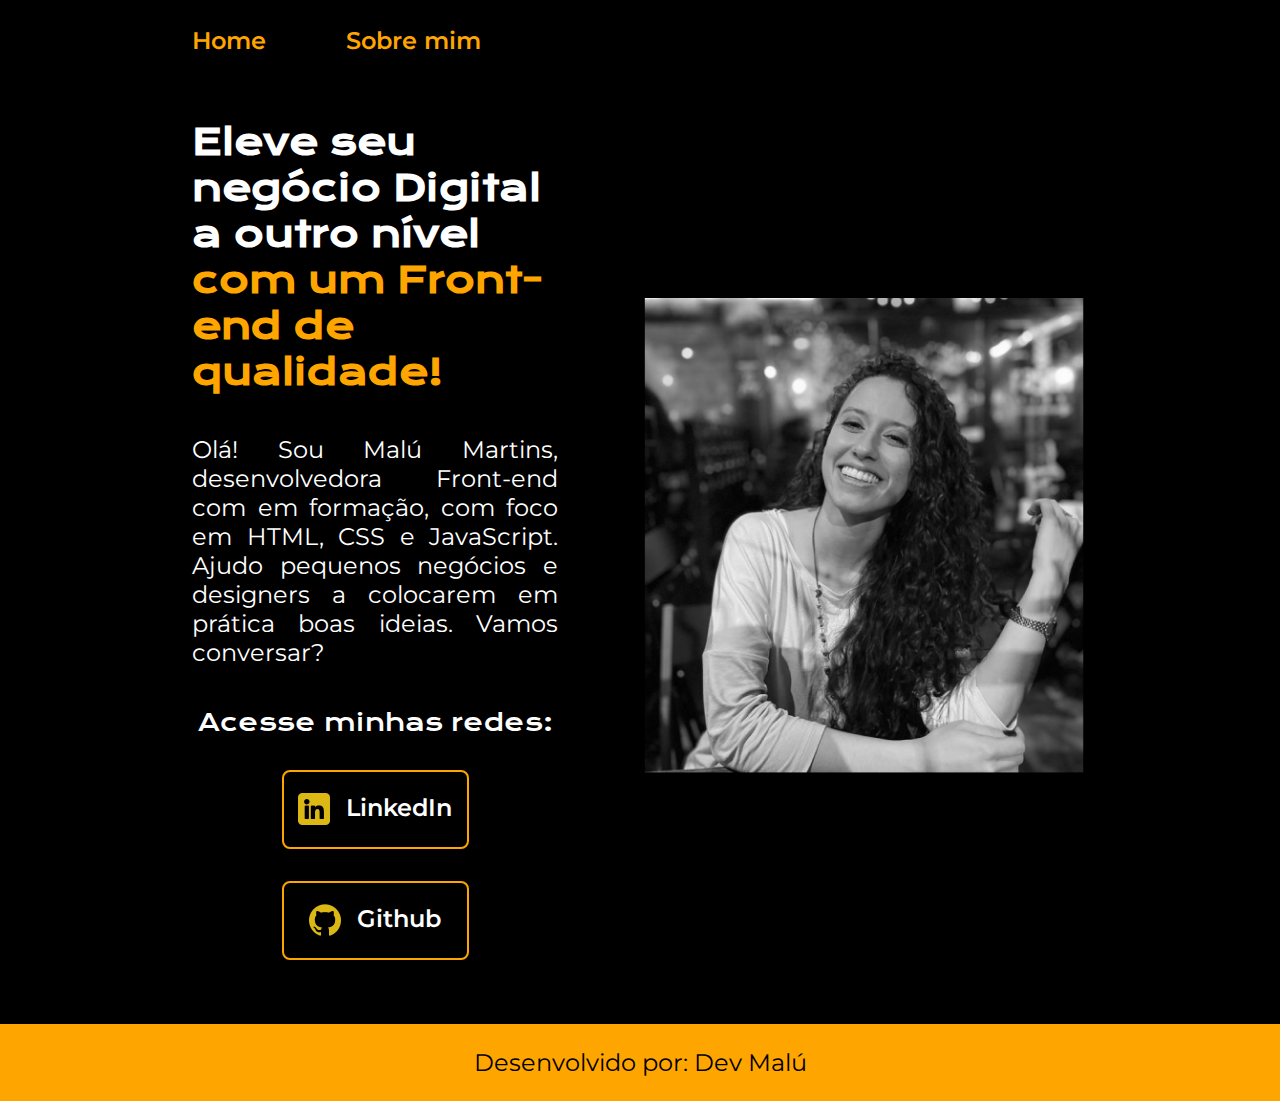
<file: index.html>
<!DOCTYPE html>
<html lang="pt-br">
<head>
    <meta charset="UTF-8">
    <meta name="viewport" content="width=device-width, initial-scale=1.0">
    <title>Portifolio</title>
    <link rel="stylesheet" href="style.css">
</head>
<body>
    <header class="cabecalho">
        <nav class="cabecalho__menu">
            <a class="cabecalho__menu__link" href="index.html">Home</a>
            <a class="cabecalho__menu__link" href="about.html">Sobre mim</a>
        </nav>
    </header> 
    <main class="apresentacao">
        <section class="apresentacao__conteudo">
            <h1 class="apresentacao__conteudo__titulo">Eleve seu negócio Digital a outro nível <strong class="titulo-destaque">com um Front-end de qualidade!</strong></h1>
            <p class="apresentacao__conteudo__texto">Olá! Sou Malú Martins, desenvolvedora Front-end com em formação, com foco em HTML, CSS e JavaScript. 
                Ajudo pequenos negócios e designers a colocarem em prática boas ideias. Vamos conversar?</p>
            <div class="apresentacao__links">
                <h2 class="apresentacao__links__subtitulo">Acesse minhas redes:</h2>   
                <a class="apresentacao__links__link"  href="https://www.linkedin.com/in/malumoreiramartins/">
                    <img src="linkedin.png" alt="icon linkedin"> LinkedIn
                    
                </a>
                <a  class="apresentacao__links__link" href="https://github.com/malummartiins">
                    <img src="github.png" alt="icon github"> Github
                    
                </a>
            </div>  
        </section>
        <img class="foto__eu" src="fotoeu.png" alt="dev Malu">
    </main>
    <footer class="rodape">
        <p>Desenvolvido por: Dev Malú</p> 
    </footer>
</body>
</html>
</file>
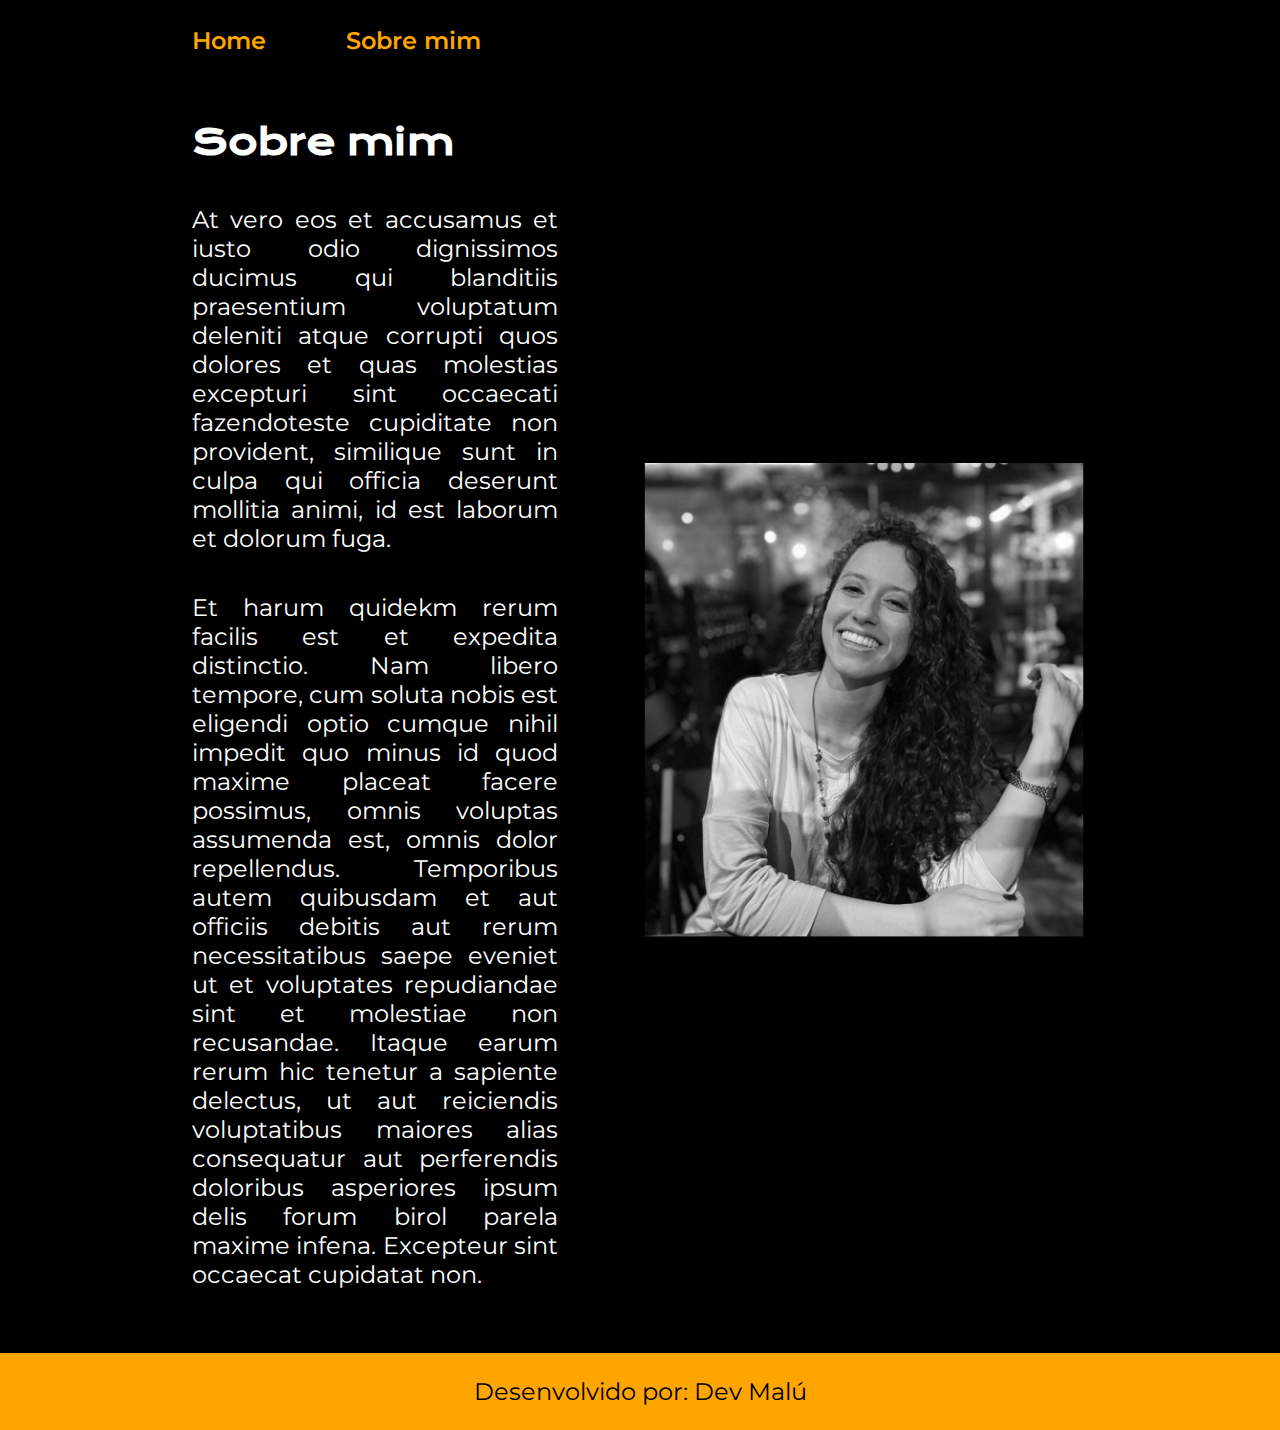
<file: about.html>
<!DOCTYPE html>
<html lang="pt-br">
<head>
    <meta charset="UTF-8">
    <meta name="viewport" content="width=device-width, initial-scale=1.0">
    <title>Sobre mim</title>
    <link rel="stylesheet" href="style.css">
</head>
<body>
    <header class="cabecalho">
        <nav class="cabecalho__menu">
            <a class="cabecalho__menu__link" href="index.html">Home</a>
            <a class="cabecalho__menu__link" href="about.html">Sobre mim</a>
        </nav>
    </header> 

    <main class="apresentacao">
        <section class="apresentacao__conteudo">
            <h1 class="apresentacao__conteudo__titulo">Sobre mim</h1>
            <p class="apresentacao__conteudo__texto">At vero eos et accusamus et iusto odio dignissimos ducimus qui blanditiis praesentium voluptatum 
                deleniti atque corrupti quos dolores et quas molestias excepturi sint occaecati fazendoteste cupiditate non provident, 
                similique sunt in culpa qui officia deserunt mollitia animi, id est laborum et dolorum fuga.</p>
            <p class="apresentacao__conteudo__texto">Et harum quidekm rerum facilis est et expedita distinctio. Nam libero tempore, cum soluta nobis est eligendi 
                optio cumque nihil impedit quo minus id quod maxime placeat facere possimus, omnis voluptas assumenda est, 
                omnis dolor repellendus. Temporibus autem quibusdam et aut officiis debitis aut rerum necessitatibus saepe 
                eveniet ut et voluptates repudiandae sint et molestiae non recusandae. Itaque earum rerum hic tenetur a sapiente 
                delectus, ut aut reiciendis voluptatibus maiores alias consequatur aut perferendis doloribus asperiores ipsum delis 
                forum birol parela maxime infena. Excepteur sint occaecat cupidatat non.</p>
        </section>
        <img class="foto__eu" src="fotoeu.png" alt="dev Malu">

    </main>

    <footer class="rodape">
        <p>Desenvolvido por: Dev Malú</p>
    </footer>
    
</body>
</html>
</file>
<file: style.css>
@import url('https://fonts.googleapis.com/css2?family=Krona+One&family=Montserrat:wght@400;600&display=swap');

:root{
    --cor-primaria:black;
    --cor-secundaria: white;
    --cor-terciaria: orange;

    --fonte-principal:'Krona One', sans-serif;
    --font-secundaria: 'Montserrat', sans-serif;
}


*{
    margin: 0;
    padding: 0;
}

body{
    /* height: 100vh; */
    box-sizing: border-box;
    background-color: var(--cor-primaria);
    color: var(--cor-secundaria);
}

.cabecalho{
    padding: 2% 0% 0% 15%;

}

.cabecalho__menu{
    display: flex;
    gap: 80px;

}

.cabecalho__menu__link{
    font-family: var(--font-secundaria);
    font-size: 1.5rem;
    font-weight: 600;
    color: var(--cor-terciaria);
    text-decoration: none;
}

.titulo-destaque{
    color: var(--cor-terciaria);
}

.apresentacao{
    padding:  5% 15%;
    display: flex;
    align-items: center;
    justify-content: space-between;
    gap: 82px;

}

.apresentacao__conteudo{
    width: 50%;
    display: flex;
    flex-direction: column;
    gap: 40px;
    
}

.apresentacao__conteudo__titulo{
    font-size: 2.25rem;
    font-family: var(--fonte-principal);
}

.apresentacao__conteudo__texto{
    font-size: 1.5rem;
    font-family: var(--font-secundaria);
    text-align: justify;
}

.apresentacao__links{
    display: flex;
    flex-direction: column;
    align-items: center;
    justify-content: space-between;
    gap: 32px;
}
.apresentacao__links__subtitulo{
    font-family: var(--fonte-principal);
    font-weight: 400;
    font-size: 1.5rem;

}

.apresentacao__links__link{
    /* background-color: orange; */
    display: flex;
    justify-content: center;
    gap: 16px; /*espaço entre img e o texto*/
    border: 2px solid orange ;
    width: 50%;
    text-align: center;
    border-radius: 8px;
    font-size: 1.5rem;
    padding: 21.5px 0;
    text-decoration: none;
    color:var(--cor-secundaria);
    font-weight: 600;
    font-family: var(--font-secundaria);

}

/*estilização no momento em que o mouse passar por cima*/
.apresentacao__links__link:hover{
    background-color: #272727;

}

.rodape{
    color: var(--cor-primaria);
    background-color: var(--cor-terciaria);
    padding: 24px;
    text-align: center;
    font-family: var(--font-secundaria);
    font-size: 1.5rem;
}

.foto__eu{
    filter: grayscale(100%);
    width: 50%;
}

@media(max-width: 1200px){
    .cabecalho{
        padding: 10%;
    }

    .cabecalho__menu{
        justify-content: center;
    }

    .apresentacao{
        flex-direction: column-reverse;
        padding: 5%;

    }

    .apresentacao__conteudo{
        width: auto;
    }


}
</file>
